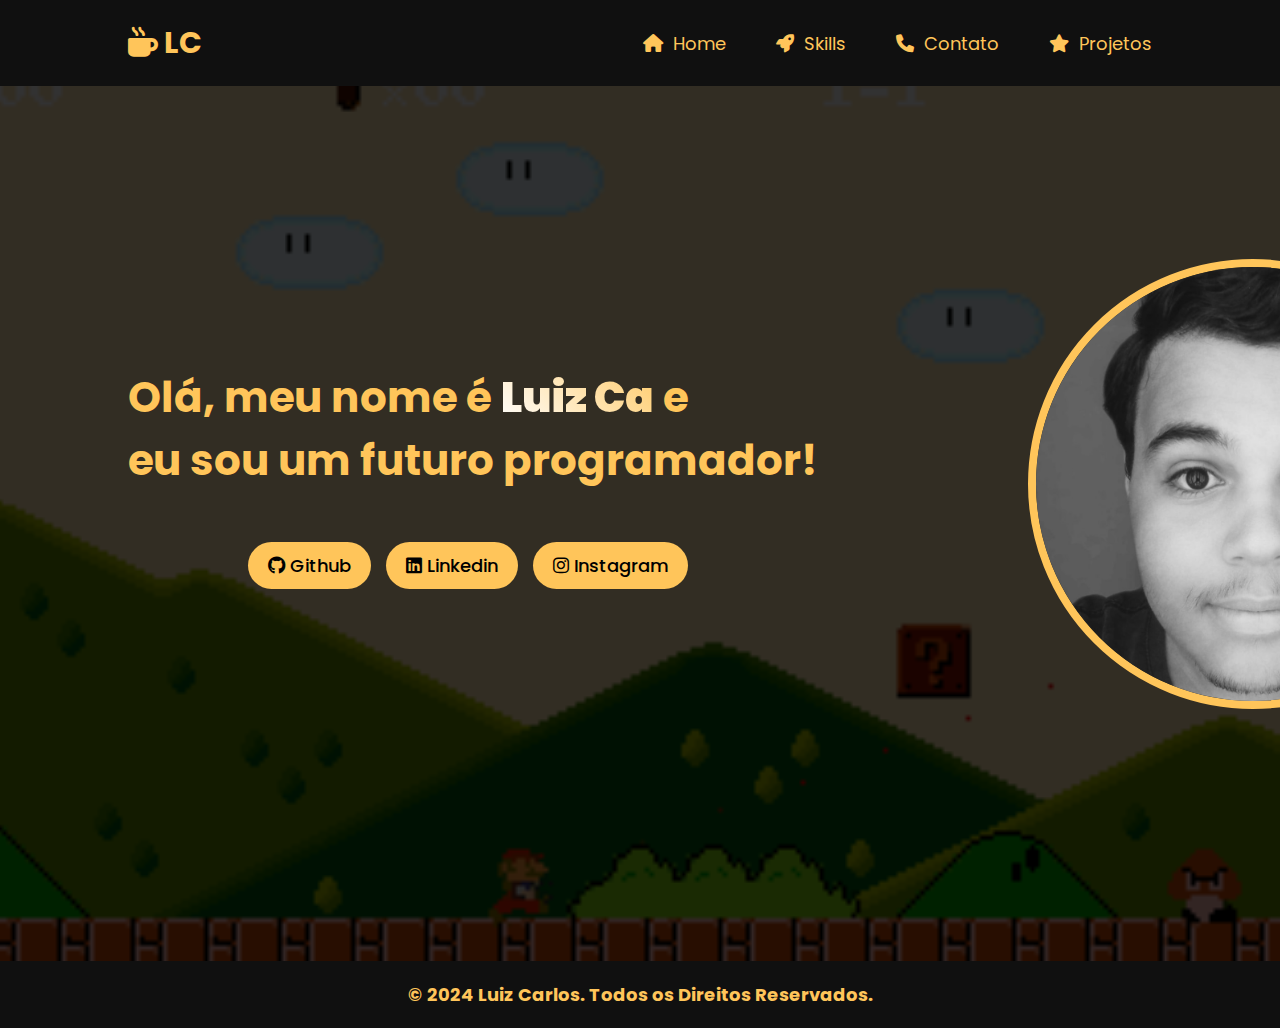
<file: index.html>
<!DOCTYPE html>
<html lang="en">
<head>
    <meta charset="UTF-8">
    <meta name="viewport" content="width=device-width, initial-scale=1.0">
    <title>Portfólio</title>
    <link rel="stylesheet" href="style.css">
    <link rel="stylesheet" href="https://cdnjs.cloudflare.com/ajax/libs/font-awesome/6.0.0-beta3/css/all.min.css">
</head>

<body>
    <body>
        <header class="top-bar">
            <div class="logo">
                <h1><i class="fa-solid fa-mug-hot"></i> LC</h1>
            </div>
            <div class="hamburger-menu" id="hamburger-menu">
                <i class="fa-solid fa-bars"></i>
            </div>
            <nav id="navbar">
                <a href="index.html"><i class="fas fa-home"></i> Home</a>
                <a href="skills.html"><i class="fa-solid fa-rocket"></i> Skills</a>
                <a href="contato.html"><i class="fas fa-phone"></i> Contato</a>
                <a href="projetos.html"><i class="fa-solid fa-star"></i> Projetos</a>
            </nav>
        </header>
        <script src="script.js"></script>


    <main class="container-about-me">
        <div class="about-me">
            <h2>
                Olá, meu nome é <strong><span id="typed-name"></span></strong> e <br> eu sou um  futuro programador!
            </h2>  
        
        <div class="links-contato">
            <a href="https://github.com/luizcarlos001"><i class="fab fa-github"></i> Github</a>
            <a href="https://www.linkedin.com/in/luizcarlosgomesjr/"><i class="fab fa-linkedin"></i> Linkedin</a>
            <a href="https://www.instagram.com/luigui_carlos/"><i class="fab fa-instagram"></i> Instagram</a>
        </div>

        <div class="imagem-about-me">
            <img src="img/Design sem nome (3).png" alt="">
        </div>
        
        </div>
        
    </main>


    <footer class="rodape">
        <h2><p>&copy; 2024 Luiz Carlos. Todos os Direitos Reservados.</p></h2>
    </footer>
    
</body>
</html>
</file>
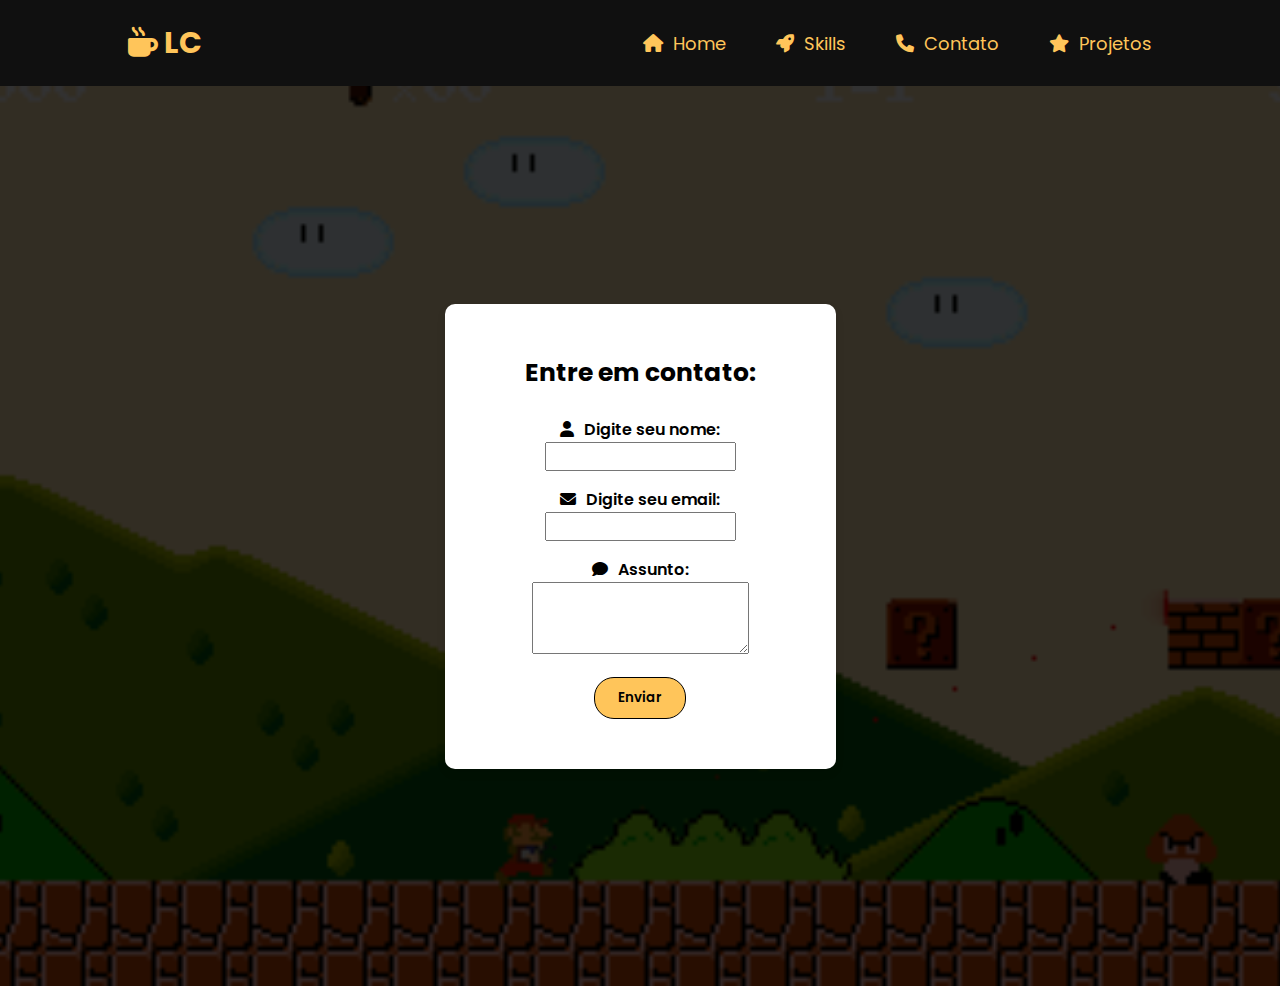
<file: contato.html>
<!DOCTYPE html>
<html lang="en">
<head>
    <meta charset="UTF-8">
    <meta name="viewport" content="width=device-width, initial-scale=1.0">
    <title>Contato</title>
    <link rel="stylesheet" href="style.css">
    <link rel="stylesheet" href="https://cdnjs.cloudflare.com/ajax/libs/font-awesome/6.0.0-beta3/css/all.min.css">
    <link rel="stylesheet" href="contato.css">



</head>
<body>
    <body>
        <header class="top-bar">
            <div class="logo">
                <h1><i class="fa-solid fa-mug-hot"></i> LC</h1>
            </div>
            <div class="hamburger-menu" id="hamburger-menu">
                <i class="fa-solid fa-bars"></i>
            </div>
            <nav id="navbar">
                <a href="index.html"><i class="fas fa-home"></i> Home</a>
                <a href="skills.html"><i class="fa-solid fa-rocket"></i> Skills</a>
                <a href="contato.html"><i class="fas fa-phone"></i> Contato</a>
                <a href="projetos.html"><i class="fa-solid fa-star"></i> Projetos</a>
            </nav>
        </header>
        <script src="script.js"></script>


        <div class="contato-forms">
            <form action="#">
                <h1>Entre em contato:</h1>
                <br>
                <label for="nome">
                    <p><i class="fas fa-user icon"></i>Digite seu nome:</p>
                    <input type="text" id="nome">
                </label>
                
        
                <label for="email">
                    <p><i class="fas fa-envelope icon"></i>Digite seu email:</p>
                    <input type="text" id="email">
                </label>
        
                <label for="assunto">
                    <p><i class="fas fa-comment icon"></i>Assunto:</p>
                    <textarea id="assunto"></textarea>
                </label>

                <button>Enviar</button>
            </form>
        </div>

    
</body>
</html>
</file>
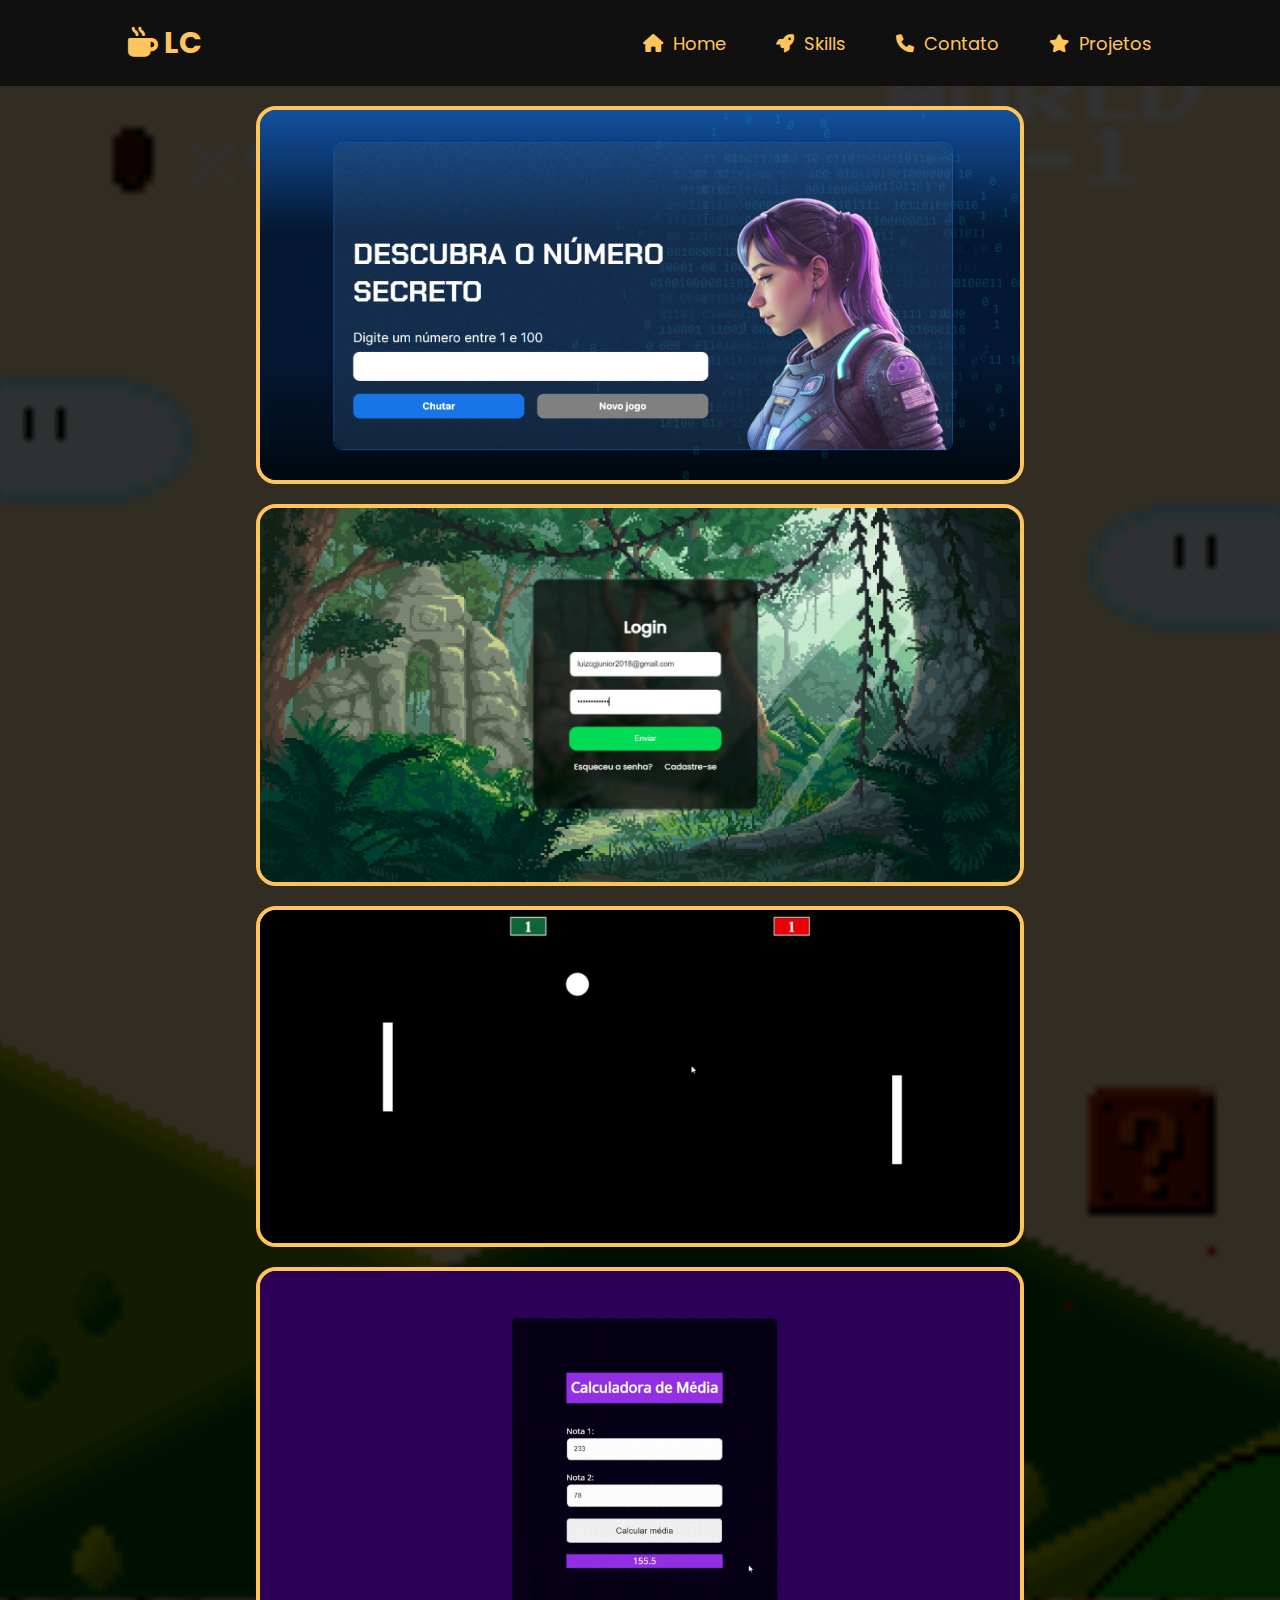
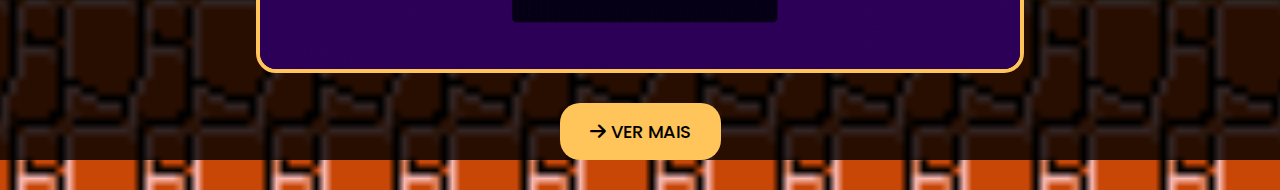
<file: projetos.html>
<!DOCTYPE html>
<html lang="en">
<head>
    <meta charset="UTF-8">
    <meta name="viewport" content="width=device-width, initial-scale=1.0">
    <title>Skills</title>
    <link rel="stylesheet" href="skills.css">
    <link rel="stylesheet" href="https://cdnjs.cloudflare.com/ajax/libs/font-awesome/6.0.0-beta3/css/all.min.css">
    <link rel="stylesheet" href="projetos.css">


</head>

<body>
    <header class="top-bar">
        <div class="logo">
            <h1><i class="fa-solid fa-mug-hot"></i> LC</h1>
        </div>
        <div class="hamburger-menu" id="hamburger-menu">
            <i class="fa-solid fa-bars"></i>
        </div>
        <nav id="navbar">
            <a href="index.html"><i class="fas fa-home"></i> Home</a>
            <a href="skills.html"><i class="fa-solid fa-rocket"></i> Skills</a>
            <a href="contato.html"><i class="fas fa-phone"></i> Contato</a>
            <a href="projetos.html"><i class="fa-solid fa-star"></i> Projetos</a>
        </nav>
    </header>
    <script src="script.js"></script>

    
    <div class="projetos">
        <div class="projeto">
            <img src="img/1jogo.png" alt="A">
        </div>

        <div class="projeto">
            <img src="img/2login.png" alt="B">
        </div>

        <div class="projeto">
            <img src="img/3ping.png" alt="C">
        </div>
        
        <div class="projeto">
            <img src="img/4cal.png" alt="D">
        </div>

        <button>
            <a href="https://github.com/luizcarlos001?tab=repositories"><i class="fas fa-arrow-right"></i> VER MAIS</a>
        </button>
        
    </div>
    

    
    
    
</body>
</html>
</file>
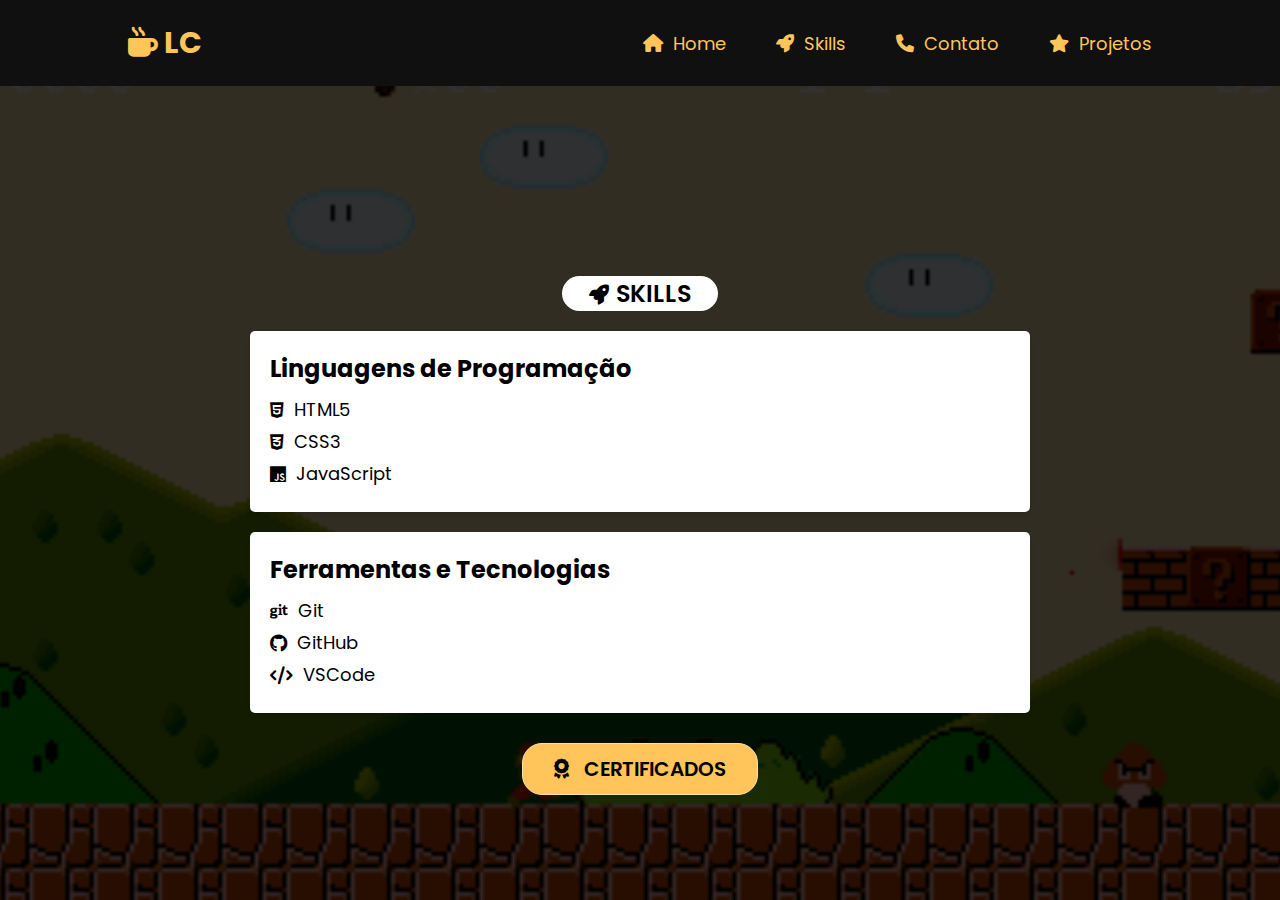
<file: skills.html>
<!DOCTYPE html>
<html lang="en">
<head>
    <meta charset="UTF-8">
    <meta name="viewport" content="width=device-width, initial-scale=1.0">
    <title>Skills</title>
    <link rel="stylesheet" href="skills.css">
    <link rel="stylesheet" href="https://cdnjs.cloudflare.com/ajax/libs/font-awesome/6.0.0-beta3/css/all.min.css">


</head>

<body>
    <header class="top-bar">
        <div class="logo">
            <h1><i class="fa-solid fa-mug-hot"></i> LC</h1>
        </div>
        <div class="hamburger-menu" id="hamburger-menu">
            <i class="fa-solid fa-bars"></i>
        </div>
        <nav id="navbar">
            <a href="index.html"><i class="fas fa-home"></i> Home</a>
            <a href="skills.html"><i class="fa-solid fa-rocket"></i> Skills</a>
            <a href="contato.html"><i class="fas fa-phone"></i> Contato</a>
            <a href="projetos.html"><i class="fa-solid fa-star"></i> Projetos</a>
        </nav>
    </header>
    <script src="script.js"></script>

    <main>
        <h2><i class="fa-solid fa-rocket"></i>SKILLS</h2>
    
        <div class="skill">
            <h3>Linguagens de Programação</h3>
            <ul>
                <li><i class="fab fa-html5"></i> HTML5</li>
                <li><i class="fab fa-css3-alt"></i> CSS3</li>
                <li><i class="fab fa-js"></i> JavaScript</li>
            </ul>
        </div>
    
        <div class="skill">
            <h3>Ferramentas e Tecnologias</h3>
            <ul>
                <li><i class="fab fa-git"></i> Git</li>
                <li><i class="fab fa-github"></i> GitHub</li>
                <li><i class="fas fa-code"></i> VSCode</li>
            </ul>
        </div>

        <div class="certificados">
            <a href="https://www.linkedin.com/in/luizcarlosgomesjr/"><i class="fas fa-award"></i> CERTIFICADOS</a>
        </div>

        
    </main>

    
    
    
</body>
</html>
</file>
<file: style.css>
@import url('https://fonts.googleapis.com/css2?family=Danfo&display=swap');
@import url('https://fonts.googleapis.com/css2?family=Montserrat:ital,wght@0,100..900;1,100..900&family=Poppins:ital,wght@0,100;0,200;0,300;0,400;0,500;0,600;0,700;0,800;0,900;1,100;1,200;1,300;1,400;1,500;1,600;1,700;1,800;1,900&display=swap');


/*  CONFIGURAÇÕES */


* {
    box-sizing: border-box;
    padding: 0;
    margin: 0;
}

/*  BACKGROUND */

body {
    position: relative;
    background-image: url('img/giphy.gif');
    background-repeat: no-repeat;
    background-size: cover;
    background-position: center;
    min-height: 100vh; 
    margin: 0; 
    overflow-x: hidden; 
    font-family: "Poppins", sans-serif;
}

body::before {
    content: '';
    position: absolute;
    top: 0;
    left: 0;
    width: 100%;
    height: 100%;
    background-color: rgba(0, 0, 0, 0.8); 
    z-index: 1;
}

/*  MENU */

.top-bar {
    display: flex;
    justify-content: space-between;
    align-items: center;
    background-color: #101010;
    z-index: 2;
    position: relative;
    padding: 20px 10%;
    font-family: "Poppins", sans-serif;
}

.logo h1 {
    margin: 0;
    color: #FFC55A;
    font-size: 30px;
}

nav {
    display: flex;
    gap: 50px;
    font-family: "Poppins", sans-serif;
}

nav a {
    text-decoration: none;
    font-size: 18px;
    color: #FFC55A;
    position: relative;
}

nav a:hover {
    color: #ffe8be; 
}

nav a i {
    margin-right: 5px;
}

nav a::after {
    content: " ";
    width: 0;
    height: 4px;
    background-color: #ffe8be;
    position: absolute;
    top: 100%;
    left: 0;
    transition: 0.5s ease-in-out;
}

nav a:hover::after {
    width: 100%;
}

.hamburger-menu {
    display: none;
    font-size: 24px;
    color: #FFC55A;
    cursor: pointer;
}

/* Responsive Styles */
@media (max-width: 768px) {
    nav {
        display: none;
        flex-direction: column;
        width: 50%;
        text-align: center;
    }

    nav a {
        padding: 10px 0;
        border-top: 1px solid #FFC55A;
    }

    .hamburger-menu {
        display: block;
    }
}
/*  HOME */


.container-about-me {
    display: flex;
    position: relative;
    z-index: 2; 
    font-family: "Poppins", sans-serif;
    top: 60px;
}

.about-me {
    margin-top: 200px;
    padding: 20px 10%;
    color: #FFC55A;
    font-size: 28px;
    position: relative;
    z-index: 2; 
    
}

.imagem-about-me img {
    position: relative;
    width: 50%;
    height: auto;
    margin-left: 100%;
    top: -280px;
    border-radius: 100%;
    border: solid 8px #FFC55A;
    max-width: 100vh;
}


strong {
    background: linear-gradient(45deg, #ffffff, #ffc964, #ffe0a8, #fff2d9);
    background-size: 400% 100%;
    animation: degradetext 7s linear infinite alternate;
    -webkit-background-clip: text;
    -webkit-text-fill-color: transparent;
 }
 

@keyframes degradetext {
    0% {
        background-position-x: 0% ;
    }

    100% {
        background-position: 400%;
    }
    
}

#typed-name {
    white-space: nowrap;
    overflow: hidden;
    width: 0;
    animation: typing 5s steps(20) forwards; /* Removi a borda da animação */
}

@keyframes typing {
    from { width: 0; }
    to { width: 100%; }
}


/* CONTATO */

.links-contato {
    margin-left: 120px;
    position: relative;
    top: 50px;
}

.links-contato a {
    text-decoration: none;
    color: #000000;
    background-color: #FFC55A;
    padding: 10px 20px; 
    font-family: "Poppins", sans-serif;
    font-weight: 500;
    border-radius: 50px;
    font-size: 18px;
    display: inline-block; 
    margin-right: 8px;
    transition: background-color 0.3s ease, transform 0.3s ease; 
}

.links-contato a:hover {
    background-color: #ffe0a8;
    transform: translateY(-5px); 
}

.rodape {
    background-color: #101010;
    padding: 20px;
    text-align: center;
    color: #FFC55A;
    font-size: 12px;
    font-family: "Poppins", sans-serif;
    position: relative;
    z-index: 3; 
    
}


/* RESPONSIVIDADE */

@media screen and (max-width: 768px) {
    .container-about-me {
        flex-direction: column;
        align-items: center;
    }

    .about-me {
        margin-top: 50px; 
        text-align: center; 
        padding: 0 10px; 
    }

    .imagem-about-me img {
        margin-left: auto; 
        margin-right: auto;
        margin-top: 400px; 
        max-width: 90%; 
    }

    .links-contato {
        margin-left: 0; 
        top: 0; 
    }

    .logo {
        margin-left: 0; 
        text-align: center; 
    }

    nav {
        flex-direction: column; 
        align-items: center;  
        gap: 20px; 
    
    }

    .links-contato a {
        margin-top: 50px;
        
    }
}
</file>
<file: contato.css>
@import url('https://fonts.googleapis.com/css2?family=Danfo&display=swap');
@import url('https://fonts.googleapis.com/css2?family=Montserrat:ital,wght@0,100..900;1,100..900&family=Poppins:ital,wght@0,100;0,200;0,300;0,400;0,500;0,600;0,700;0,800;0,900;1,100;1,200;1,300;1,400;1,500;1,600;1,700;1,800;1,900&display=swap');



* {
    box-sizing: border-box;
    padding: 0;
    margin: 0;
    
}


.contato-forms {
    display: flex;
    justify-content: center;
    align-items: center;
    height: 100vh; 
    z-index: 1;
    font-family: "Poppins", sans-serif;
    font-weight: 600;
    position: relative;
}

form {
    display: flex;
    flex-direction: column;
    align-items: center;
    z-index: 1;
    background: #ffffff;
    padding: 50px 80px;
    border-radius: 10px;
    box-shadow: 0 4px 8px rgba(0, 0, 0, 0.1);
    text-align: center;
}

label {
    margin-bottom: 1em; 
}

input {
    padding: 5px;
}

label p i {
    margin-right: 10px;
}

textarea {
    padding: 20px;
}

h1 {
    font-size: 25px;
}

button {
    padding: 10px 10%;
    cursor: pointer;
    font-family: "Poppins", sans-serif;
    font-weight: 600;
    background-color: #FFC55A;
    border: solid #000000 1px;
    border-radius: 20px;
    transition: background-color 0.3s ease, transform 0.3s ease;
}


button:hover {
    background-color: #ffe0a8;
    transform: translateY(-5px); 
    cursor: pointer;
}
</file>
<file: skills.css>
@import url('https://fonts.googleapis.com/css2?family=Danfo&display=swap');
@import url('https://fonts.googleapis.com/css2?family=Montserrat:ital,wght@0,100..900;1,100..900&family=Poppins:ital,wght@0,100;0,200;0,300;0,400;0,500;0,600;0,700;0,800;0,900;1,100;1,200;1,300;1,400;1,500;1,600;1,700;1,800;1,900&display=swap');

* {
    box-sizing: border-box;
    padding: 0;
    margin: 0;
}

body {
    position: relative;
    background-image: url('img/giphy.gif');
    background-repeat: no-repeat;
    background-size: cover;
    background-position: center;
    min-height: 100vh; 
    margin: 0; 
    overflow-x: hidden; 
}

body::before {
    content: '';
    position: absolute;
    top: 0;
    left: 0;
    width: 100%;
    height: 100%;
    background-color: rgba(0, 0, 0, 0.8); 
    z-index: -1;
}

/*  MENU */

.top-bar {
    display: flex;
    justify-content: space-between;
    align-items: center;
    background-color: #101010;
    z-index: 2;
    position: relative;
    padding: 20px 10%;
    font-family: "Poppins", sans-serif;
}

.logo h1 {
    margin: 0;
    color: #FFC55A;
    font-size: 30px;
}

nav {
    display: flex;
    gap: 50px;
    font-family: "Poppins", sans-serif;
}

nav a {
    text-decoration: none;
    font-size: 18px;
    color: #FFC55A;
    position: relative;
}

nav a:hover {
    color: #ffe8be; 
}

nav a i {
    margin-right: 5px;
}

nav a::after {
    content: " ";
    width: 0;
    height: 4px;
    background-color: #ffe8be;
    position: absolute;
    top: 100%;
    left: 0;
    transition: 0.5s ease-in-out;
}

nav a:hover::after {
    width: 100%;
}

.hamburger-menu {
    display: none;
    font-size: 24px;
    color: #FFC55A;
    cursor: pointer;
}

/* Responsive Styles */
@media (max-width: 768px) {
    nav {
        display: none;
        flex-direction: column;
        width: 50%;
        text-align: center;
    }

    nav a {
        padding: 10px 0;
        border-top: 1px solid #FFC55A;
    }

    .hamburger-menu {
        display: block;
    }
}



main {
    padding: 10px;
    font-size: 18px;
    font-family: "Poppins", sans-serif;
    z-index: 1;
    margin: 200px auto 0; 
    max-width: 800px; 
}


h2 {
    color: #000000;
    font-size: 24px;
    position: relative;
    top: -20px;
 
    margin: auto;
    z-index: 1;
    text-align: center; 
    background-color: #ffffff;
    width: 20%;
    border-radius: 20px;
    font-weight: 600;
}

h2 i {
    margin-right: 7px;
    font-size: 20px;
}

.skill {
    background-color: #ffffff;
    border-radius: 5px;
    padding: 20px;
    box-shadow: 0 2px 4px rgba(0, 0, 0, 0.1);
    margin-bottom: 20px;
}

.skill h3 {
    color: #000000;
    margin-bottom: 10px;
    font-size: 24px;
}

.skill ul {
    list-style-type: none;
    padding: 0;
}

.skill li {
    margin-bottom: 5px;
    display: flex;
    align-items: center; 
    
}


.skill li i {
    margin-right: 10px;
}

.certificados {
    font-family: "Poppins", sans-serif;
    padding: 0 10%;
    font-size: 20px;
    font-weight: 600;
    text-align: center;
    margin-top: 30px;
}

.certificados a {
    text-decoration: none;
    outline: none;
    color: black;
    background-color: #FFC55A;
    padding: 10px 5%;
    border: solid #ffe0a8 1px;
    display: inline-block;
    border-radius: 20px;
    transition: background-color 0.3s ease, transform 0.3s ease;
}

.certificados a:hover {
    background-color: #ffe0a8;
    transform: translateY(-5px); 
    cursor: pointer;
}

.certificados i {
    margin-right: 10px;
}
</file>
<file: projetos.css>
* {
    box-sizing: border-box;
    margin: 0;
    padding: 0;
   
}

.top-bar {
    margin-bottom: 20px; 
}

.projeto img {
    max-width: 60%;
    height: auto;
    display: block; 
    margin: 20px auto; 
    border: 4px solid #FFC55A;
    border-radius: 20px;
}

button {
    display: block; 
    margin: 30px auto; 
    padding: 15px 30px;
    background-color: #FFC55A;
    font-family: "Poppins", sans-serif;
    font-weight: 500;
    border: none;
    border-radius: 20px; 
    transition: background-color 0.3s ease, transform 0.3s ease;  
}

button a {
    text-decoration: none;
    color: black;
    font-size: 18px;
}

button:hover {
    background-color: #ffe0a8;
    transform: translateY(-5px); 
    cursor: pointer;
}
</file>
